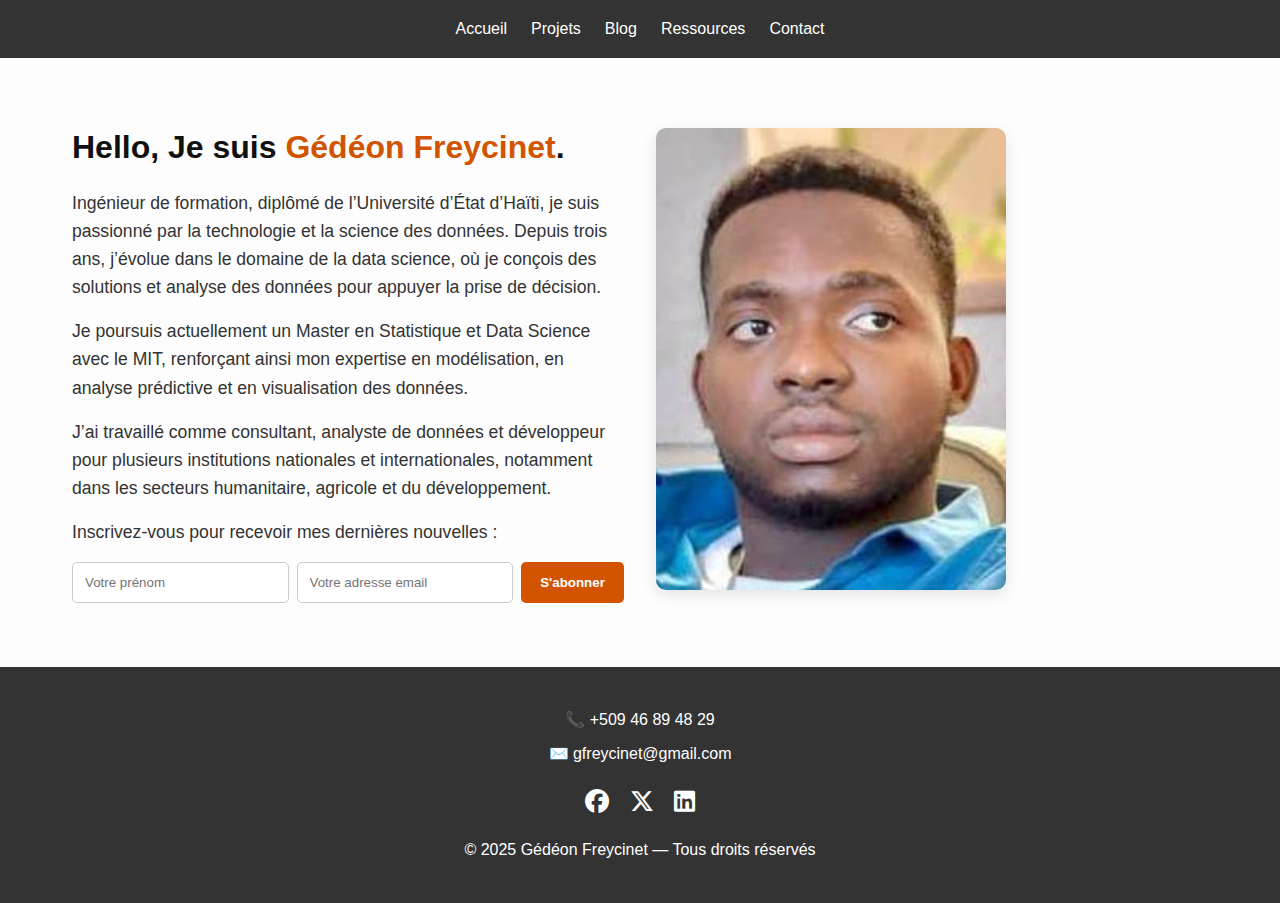
<file: index.html>
<!DOCTYPE html>
<html lang="fr">
<head>
  <meta charset="UTF-8" />
  <meta name="viewport" content="width=device-width, initial-scale=1.0"/>
  <title>Gédéon Freycinet</title>
  <link rel="stylesheet" href="CSS/styles.css">
  <link rel="stylesheet" href="https://cdnjs.cloudflare.com/ajax/libs/font-awesome/6.5.0/css/all.min.css" crossorigin="anonymous" referrerpolicy="no-referrer" />
</head>
<body>

  <!-- Navigation -->
  <nav class="navbar">
    <ul class="nav-links">
      <li><a href="index.html">Accueil</a></li>
      <li><a href="Project.html">Projets</a></li>
      <li><a href="blog.html">Blog</a></li>
      <li><a href="ressources.html">Ressources</a></li>
      <li><a href="contact.html">Contact</a></li>
    </ul>
  </nav>

  <!-- Bio + Image + Form -->
  <main>
    <section class="hero-grid">
      <div class="hero-text">
        <h1>Hello, Je suis <span>Gédéon Freycinet</span>.</h1>
        <p>
          Ingénieur de formation, diplômé de l’Université d’État d’Haïti, je suis passionné par la technologie et la science des données.
          Depuis trois ans, j’évolue dans le domaine de la data science, où je conçois des solutions et analyse des données pour appuyer la prise de décision.
        </p>
        <p>
          Je poursuis actuellement un Master en Statistique et Data Science avec le MIT, renforçant ainsi mon expertise en modélisation,
          en analyse prédictive et en visualisation des données.
        </p>
        <p>
          J’ai travaillé comme consultant, analyste de données et développeur pour plusieurs institutions nationales et internationales,
          notamment dans les secteurs humanitaire, agricole et du développement.
        </p>
        <p class="sub">Inscrivez-vous pour recevoir mes dernières nouvelles :</p>
        <form class="subscribe-form">
          <input type="text" placeholder="Votre prénom" required>
          <input type="email" placeholder="Votre adresse email" required>
          <button type="submit">S'abonner</button>
        </form>
      </div>

      <div class="hero-image">
        <img src="Image/Profil.jpeg" alt=" Photo de Gédéon Freycinet">
      </div>
    </section>
  </main>

  <!-- Footer -->
  <footer class="site-footer">
    <div class="footer-contact">
      <p><strong>📞</strong> +509 46 89 48 29</p>
      <p><strong>✉️</strong> <a href="mailto:gfreycinet@gmail.com">gfreycinet@gmail.com</a></p>
    </div>

    <div class="footer-social">
      <a href="#"><i class="fab fa-facebook"></i></a>
      <a href="#"><i class="fab fa-x-twitter"></i></a>
      <a href="#"><i class="fab fa-linkedin"></i></a>
    </div>

    <p class="footer-copy">© 2025 Gédéon Freycinet — Tous droits réservés</p>
  </footer>

</body>
</html>
</file>
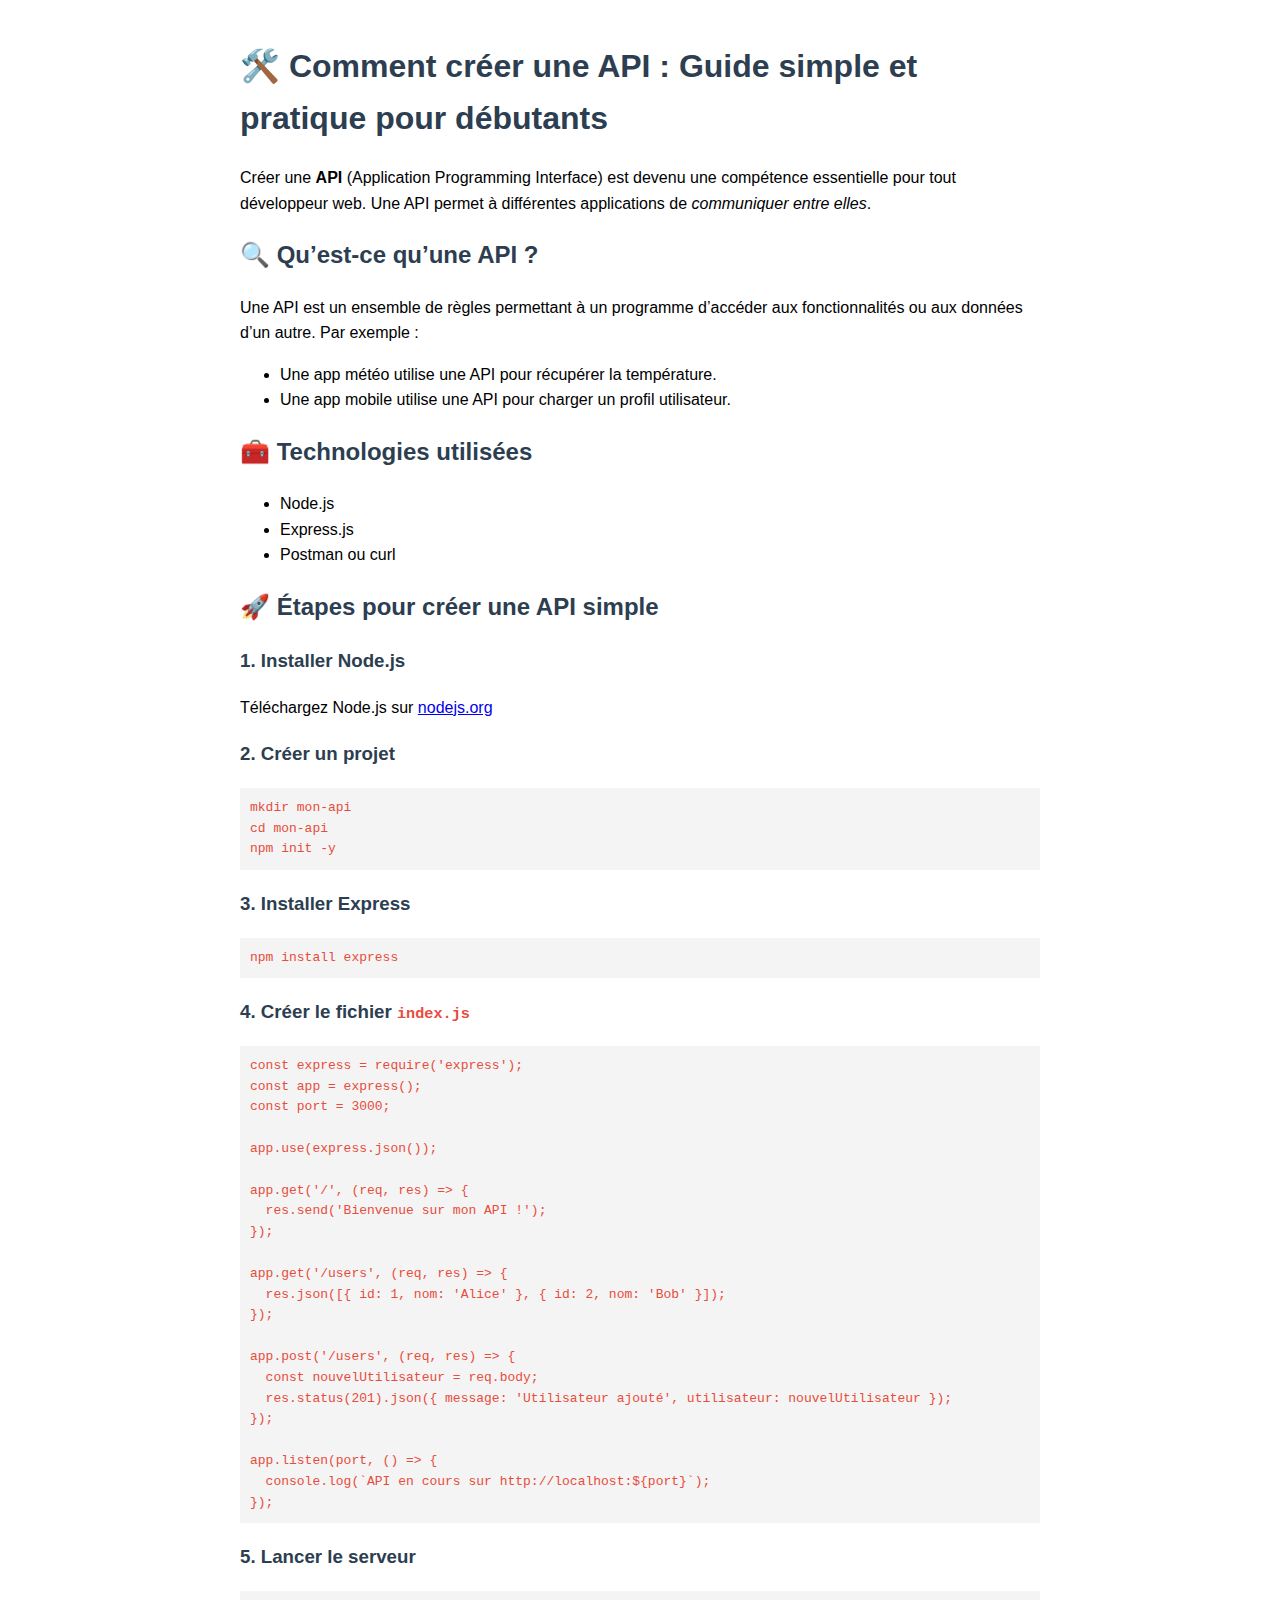
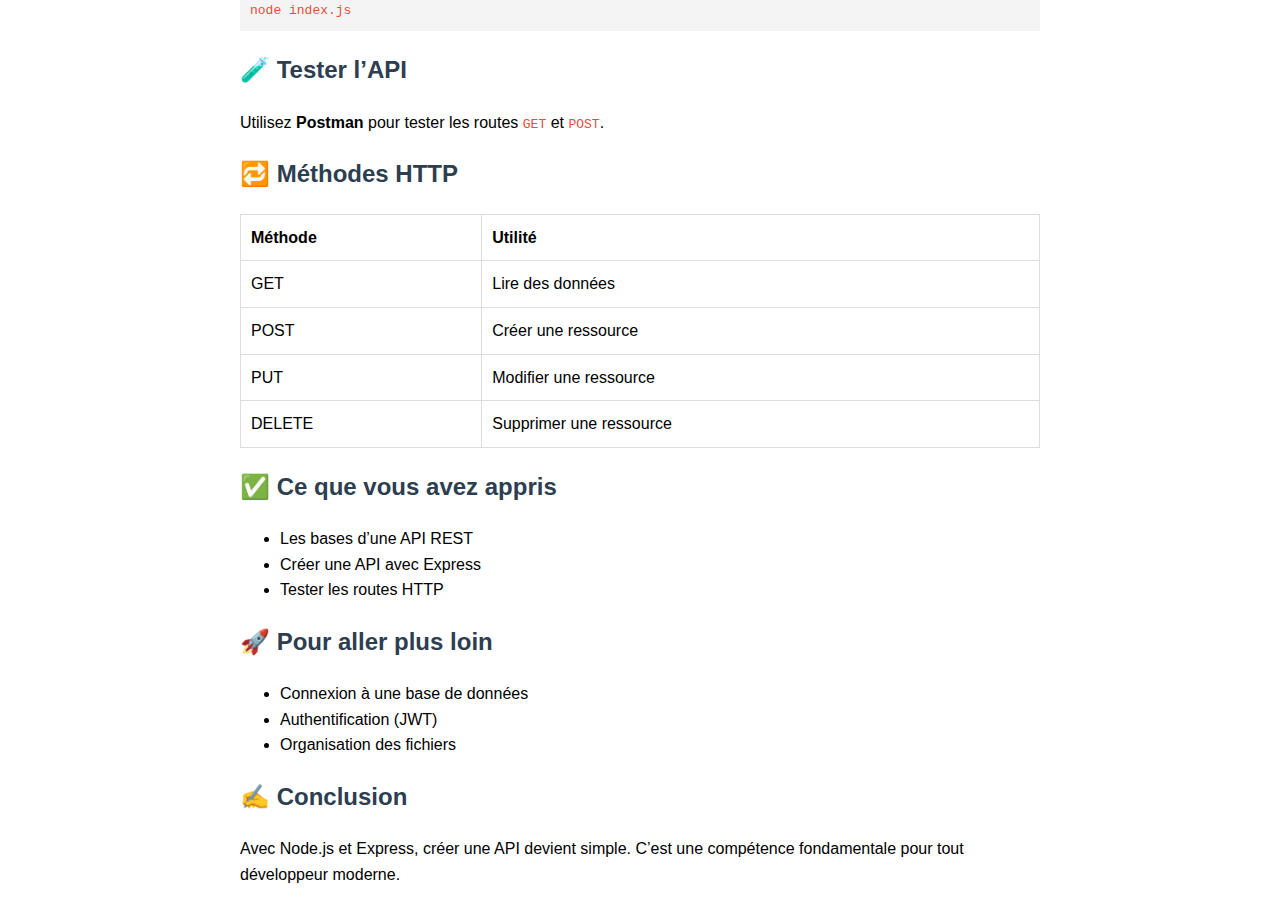
<file: API.html>
<!DOCTYPE html>
<html lang="fr">
<head>
  <meta charset="UTF-8">
  <meta name="viewport" content="width=device-width, initial-scale=1">
  <title>Créer une API avec Node.js</title>
  <style>
    body {
      font-family: Arial, sans-serif;
      line-height: 1.6;
      max-width: 800px;
      margin: auto;
      padding: 20px;
    }
    h1, h2, h3 {
      color: #2c3e50;
    }
    pre {
      background-color: #f4f4f4;
      padding: 10px;
      overflow-x: auto;
    }
    code {
      color: #e74c3c;
    }
    table {
      width: 100%;
      border-collapse: collapse;
      margin: 20px 0;
    }
    table, th, td {
      border: 1px solid #ddd;
    }
    th, td {
      padding: 10px;
      text-align: left;
    }
  </style>
</head>
<body>

  <h1>🛠️ Comment créer une API : Guide simple et pratique pour débutants</h1>

  <p>Créer une <strong>API</strong> (Application Programming Interface) est devenu une compétence essentielle pour tout développeur web. Une API permet à différentes applications de <em>communiquer entre elles</em>.</p>

  <h2>🔍 Qu’est-ce qu’une API ?</h2>
  <p>Une API est un ensemble de règles permettant à un programme d’accéder aux fonctionnalités ou aux données d’un autre. Par exemple :</p>
  <ul>
    <li>Une app météo utilise une API pour récupérer la température.</li>
    <li>Une app mobile utilise une API pour charger un profil utilisateur.</li>
  </ul>

  <h2>🧰 Technologies utilisées</h2>
  <ul>
    <li>Node.js</li>
    <li>Express.js</li>
    <li>Postman ou curl</li>
  </ul>

  <h2>🚀 Étapes pour créer une API simple</h2>

  <h3>1. Installer Node.js</h3>
  <p>Téléchargez Node.js sur <a href="https://nodejs.org/" target="_blank">nodejs.org</a></p>

  <h3>2. Créer un projet</h3>
  <pre><code>mkdir mon-api
cd mon-api
npm init -y</code></pre>

  <h3>3. Installer Express</h3>
  <pre><code>npm install express</code></pre>

  <h3>4. Créer le fichier <code>index.js</code></h3>
  <pre><code>const express = require('express');
const app = express();
const port = 3000;

app.use(express.json());

app.get('/', (req, res) => {
  res.send('Bienvenue sur mon API !');
});

app.get('/users', (req, res) => {
  res.json([{ id: 1, nom: 'Alice' }, { id: 2, nom: 'Bob' }]);
});

app.post('/users', (req, res) => {
  const nouvelUtilisateur = req.body;
  res.status(201).json({ message: 'Utilisateur ajouté', utilisateur: nouvelUtilisateur });
});

app.listen(port, () => {
  console.log(`API en cours sur http://localhost:${port}`);
});</code></pre>

  <h3>5. Lancer le serveur</h3>
  <pre><code>node index.js</code></pre>

  <h2>🧪 Tester l’API</h2>
  <p>Utilisez <strong>Postman</strong> pour tester les routes <code>GET</code> et <code>POST</code>.</p>

  <h2>🔁 Méthodes HTTP</h2>
  <table>
    <tr>
      <th>Méthode</th>
      <th>Utilité</th>
    </tr>
    <tr>
      <td>GET</td>
      <td>Lire des données</td>
    </tr>
    <tr>
      <td>POST</td>
      <td>Créer une ressource</td>
    </tr>
    <tr>
      <td>PUT</td>
      <td>Modifier une ressource</td>
    </tr>
    <tr>
      <td>DELETE</td>
      <td>Supprimer une ressource</td>
    </tr>
  </table>

  <h2>✅ Ce que vous avez appris</h2>
  <ul>
    <li>Les bases d’une API REST</li>
    <li>Créer une API avec Express</li>
    <li>Tester les routes HTTP</li>
  </ul>

  <h2>🚀 Pour aller plus loin</h2>
  <ul>
    <li>Connexion à une base de données</li>
    <li>Authentification (JWT)</li>
    <li>Organisation des fichiers</li>
  </ul>

  <h2>✍️ Conclusion</h2>
  <p>Avec Node.js et Express, créer une API devient simple. C’est une compétence fondamentale pour tout développeur moderne.</p>

</body>
</html>
</file>
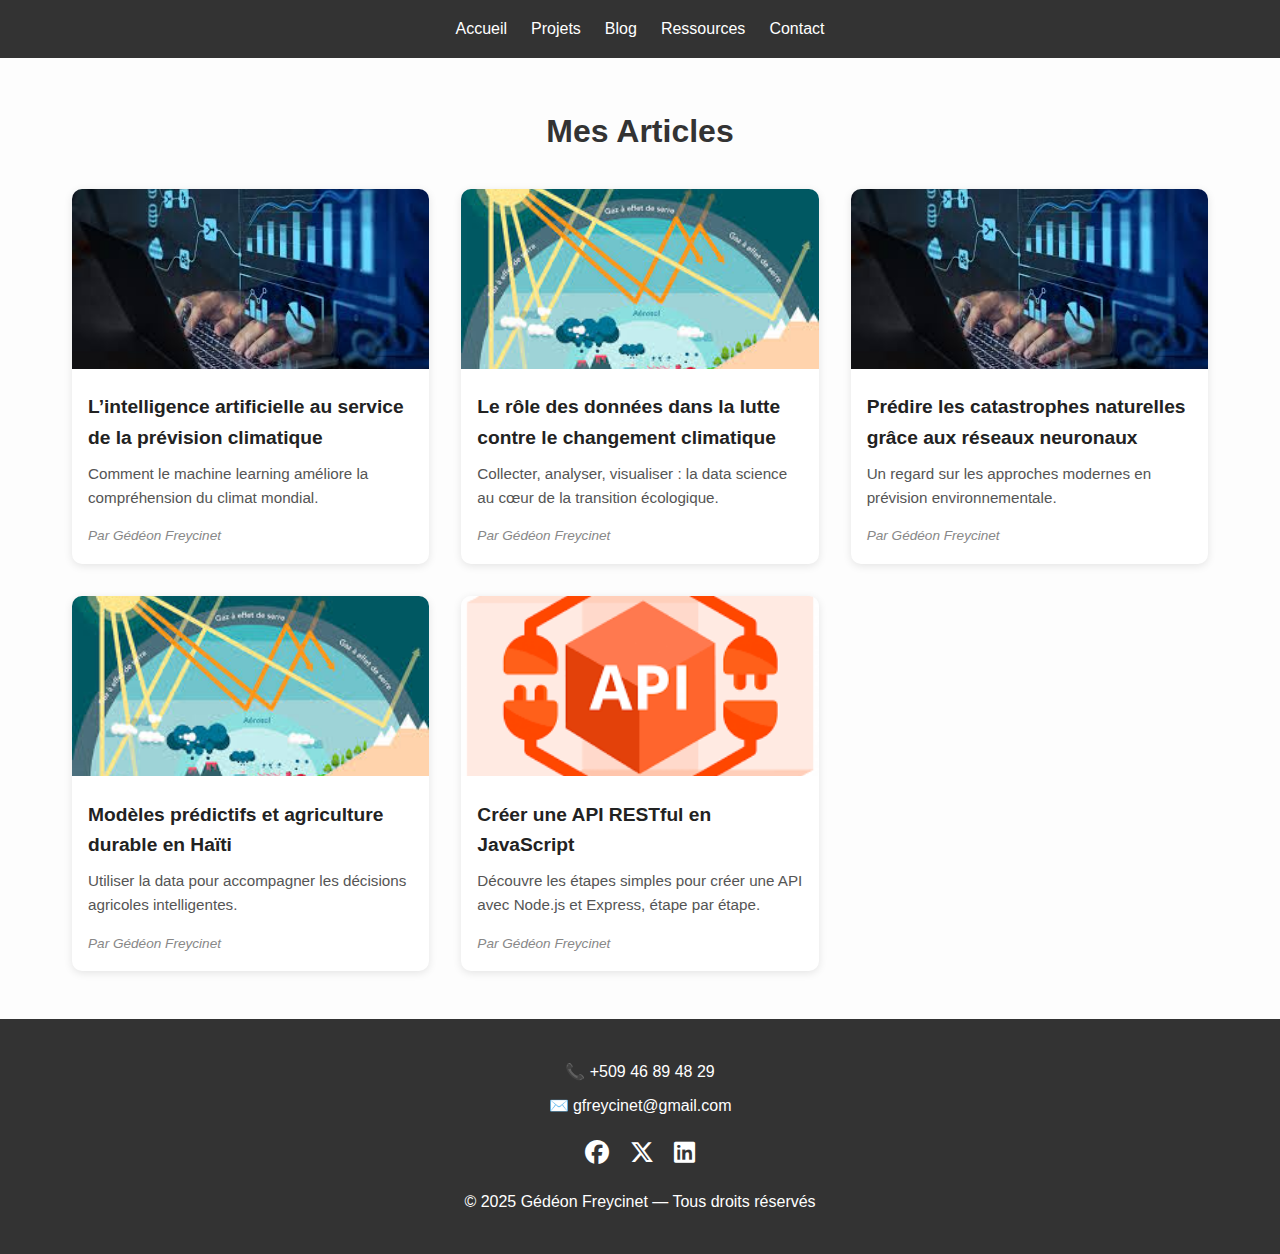
<file: blog.html>
<!DOCTYPE html>
<html lang="fr">
<head>
  <meta charset="UTF-8" />
  <meta name="viewport" content="width=device-width, initial-scale=1.0"/>
  <title>Blog - Gédéon Freycinet</title>
  <link rel="stylesheet" href="CSS/styles.css">
  <link rel="stylesheet" href="https://cdnjs.cloudflare.com/ajax/libs/font-awesome/6.5.0/css/all.min.css" crossorigin="anonymous" referrerpolicy="no-referrer" />
</head>
<body>

  <!-- Navigation -->
  <nav class="navbar">
    <ul class="nav-links">
      <li><a href="index.html">Accueil</a></li>
      <li><a href="Project.html">Projets</a></li>
      <li><a href="blog.html">Blog</a></li>
      <li><a href="ressources.html">Ressources</a></li>
      <li><a href="contact.html">Contact</a></li>
    </ul>
  </nav>

  <!-- Blog Grid -->
  <main>
    <section class="blog-section">
      <h2>Mes Articles</h2>
      <div class="blog-grid">

        <div class="blog-card">
          <img src="Image/data-science.jpeg" alt="Article Data Science">
          <div class="blog-content">
            <h3>L’intelligence artificielle au service de la prévision climatique</h3>
            <p>Comment le machine learning améliore la compréhension du climat mondial.</p>
            <span>Par Gédéon Freycinet</span>
          </div>
        </div>

        <div class="blog-card">
          <img src="Image/climate.jpeg" alt="Réchauffement climatique">
          <div class="blog-content">
            <h3>Le rôle des données dans la lutte contre le changement climatique</h3>
            <p>Collecter, analyser, visualiser : la data science au cœur de la transition écologique.</p>
            <span>Par Gédéon Freycinet</span>
          </div>
        </div>

        <div class="blog-card">
          <img src="Image/data-science.jpeg" alt="Deep Learning">
          <div class="blog-content">
            <h3>Prédire les catastrophes naturelles grâce aux réseaux neuronaux</h3>
            <p>Un regard sur les approches modernes en prévision environnementale.</p>
            <span>Par Gédéon Freycinet</span>
          </div>
        </div>

        <div class="blog-card">
          <img src="Image/climate.jpeg" alt="Modèles prédictifs">
          <div class="blog-content">
            <h3>Modèles prédictifs et agriculture durable en Haïti</h3>
            <p>Utiliser la data pour accompagner les décisions agricoles intelligentes.</p>
            <span>Par Gédéon Freycinet</span>
          </div>
        </div>

        <!-- Nouvel article API -->
        <div class="blog-card">
          <a href="API.html">
            <img src="Image/API.jpeg" alt="Créer une API">
          </a>
          <div class="blog-content">
            <h3>Créer une API RESTful en JavaScript</h3>
            <p>Découvre les étapes simples pour créer une API avec Node.js et Express, étape par étape.</p>
            <span>Par Gédéon Freycinet</span>
          </div>
        </div>

      </div>
    </section>
  </main>

  <!-- Footer -->
  <footer class="site-footer">
    <div class="footer-contact">
      <p><strong>📞</strong> +509 46 89 48 29</p>
      <p><strong>✉️</strong> <a href="mailto:gfreycinet@gmail.com">gfreycinet@gmail.com</a></p>
    </div>
    <div class="footer-social">
      <a href="#"><i class="fab fa-facebook"></i></a>
      <a href="#"><i class="fab fa-x-twitter"></i></a>
      <a href="#"><i class="fab fa-linkedin"></i></a>
    </div>
    <p class="footer-copy">© 2025 Gédéon Freycinet — Tous droits réservés</p>
  </footer>

</body>
</html>
</file>
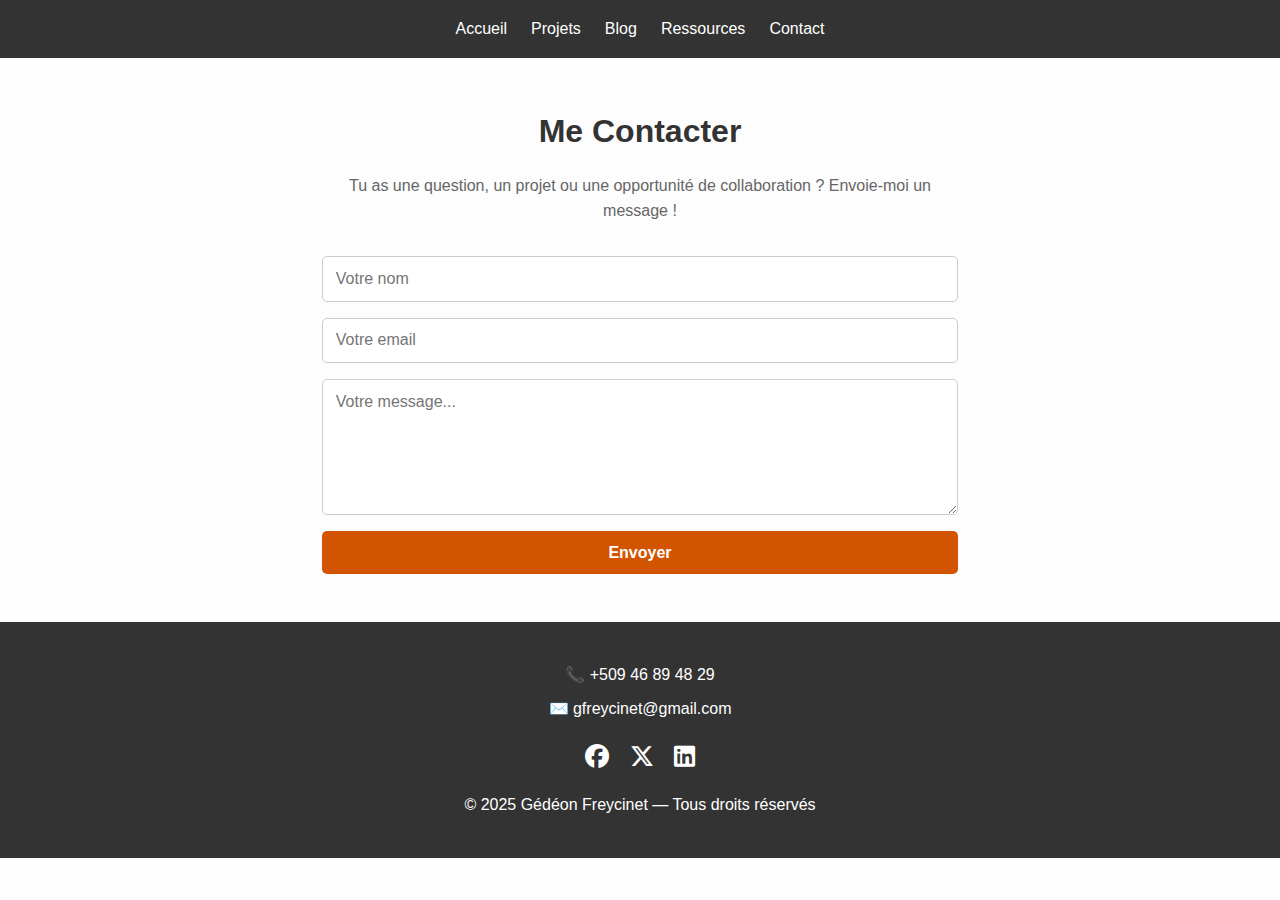
<file: contact.html>
<!DOCTYPE html>
<html lang="fr">
<head>
  <meta charset="UTF-8" />
  <meta name="viewport" content="width=device-width, initial-scale=1.0"/>
  <title>Contact - Gédéon Freycinet</title>
  <link rel="stylesheet" href="CSS/styles.css">
  <link rel="stylesheet" href="https://cdnjs.cloudflare.com/ajax/libs/font-awesome/6.5.0/css/all.min.css" crossorigin="anonymous" referrerpolicy="no-referrer" />
</head>
<body>

  <!-- Navigation -->
  <nav class="navbar">
    <ul class="nav-links">
      <li><a href="index.html">Accueil</a></li>
      <li><a href="Project.html">Projets</a></li>
      <li><a href="blog.html">Blog</a></li>
      <li><a href="ressources.html">Ressources</a></li>
      <li><a href="contact.html">Contact</a></li>
    </ul>
  </nav>

  <!-- Contact Section -->
  <main>
    <section class="contact-section">
      <h2>Me Contacter</h2>
      <p class="contact-intro">Tu as une question, un projet ou une opportunité de collaboration ? Envoie-moi un message !</p>

      <form class="contact-form" action="#" method="POST">
        <input type="text" name="nom" placeholder="Votre nom" required>
        <input type="email" name="email" placeholder="Votre email" required>
        <textarea name="message" placeholder="Votre message..." rows="6" required></textarea>
        <button type="submit">Envoyer</button>
      </form>
    </section>
  </main>

  <!-- Footer -->
  <footer class="site-footer">
    <div class="footer-contact">
      <p><strong>📞</strong> +509 46 89 48 29</p>
      <p><strong>✉️</strong> <a href="mailto:gfreycinet@gmail.com">gfreycinet@gmail.com</a></p>
    </div>
    <div class="footer-social">
      <a href="#"><i class="fab fa-facebook"></i></a>
      <a href="#"><i class="fab fa-x-twitter"></i></a>
      <a href="#"><i class="fab fa-linkedin"></i></a>
    </div>
    <p class="footer-copy">© 2025 Gédéon Freycinet — Tous droits réservés</p>
  </footer>

</body>
</html>
</file>
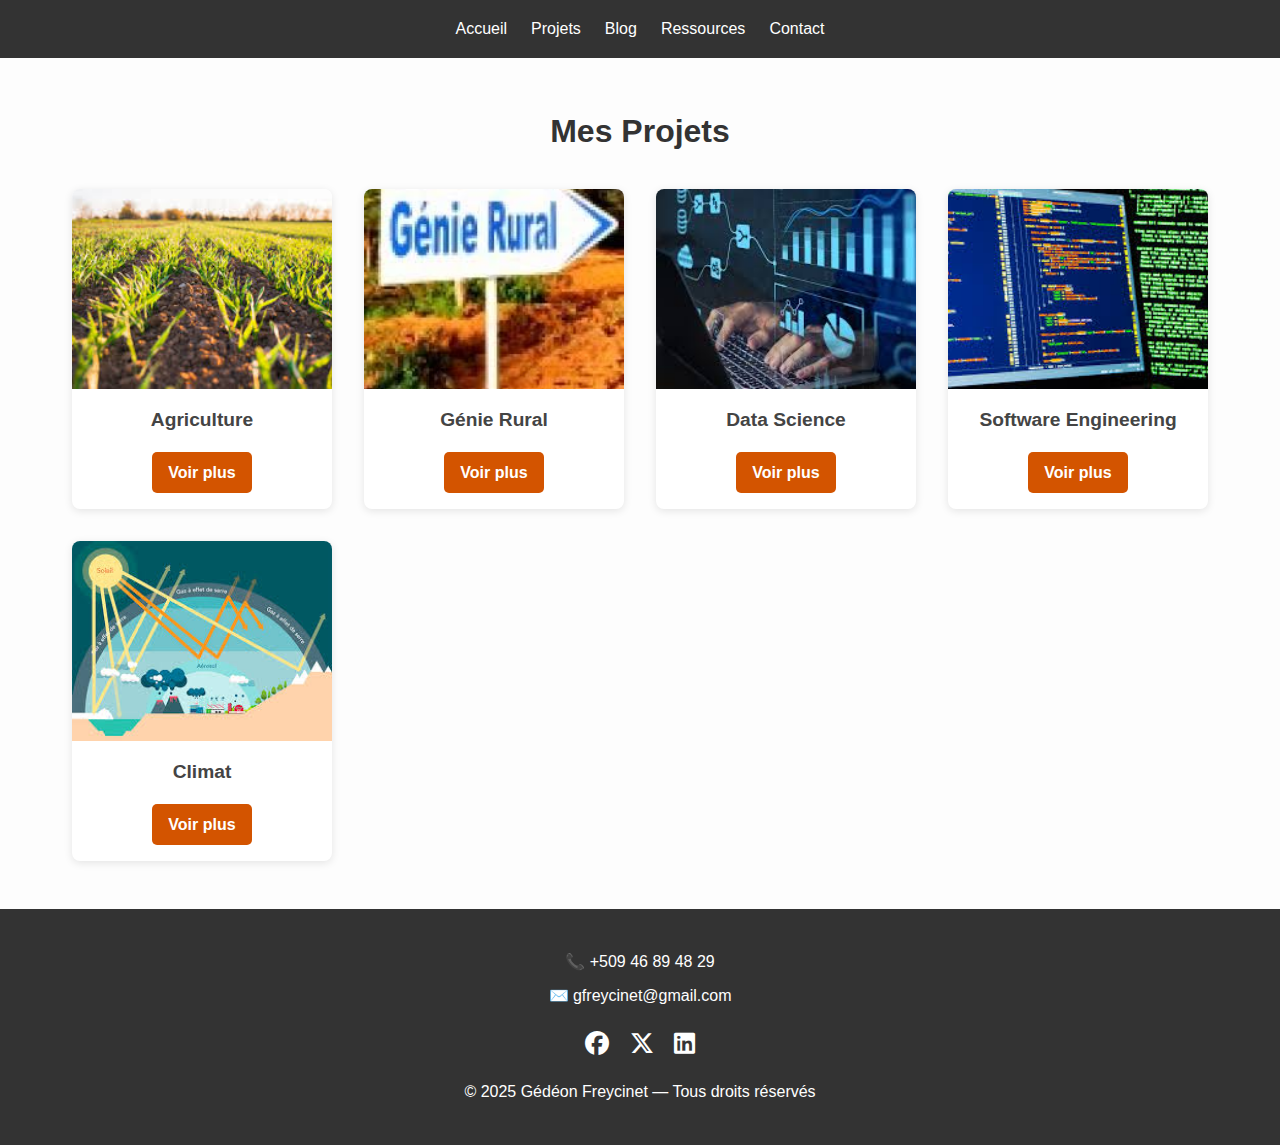
<file: Project.html>
<!DOCTYPE html>
<html lang="fr">
<head>
  <meta charset="UTF-8" />
  <meta name="viewport" content="width=device-width, initial-scale=1.0"/>
  <title>Projets - Gédéon Freycinet</title>
  <link rel="stylesheet" href="CSS/styles.css">
  <link rel="stylesheet" href="https://cdnjs.cloudflare.com/ajax/libs/font-awesome/6.5.0/css/all.min.css" crossorigin="anonymous" referrerpolicy="no-referrer" />
</head>
<body>

  <!-- Navigation -->
  <nav class="navbar">
    <ul class="nav-links">
      <li><a href="index.html">Accueil</a></li>
      <li><a href="Project.html">Projets</a></li>
      <li><a href="blog.html">Blog</a></li>
      <li><a href="ressources.html">Ressources</a></li>
      <li><a href="contact.html">Contact</a></li>
    </ul>
  </nav>

  <!-- Projets Grid -->
  <main>
    <section class="projects-section">
      <h2>Mes Projets</h2>
      <div class="projects-grid">
        <div class="project-card">
          <img src="Image/agriculture.jpeg" alt="Agriculture">
          <h3>Agriculture</h3>
          <a href="#" class="project-btn">Voir plus</a>
        </div>
        <div class="project-card">
          <img src="Image/Genie-rural.jpeg" alt="Génie Rural">
          <h3>Génie Rural</h3>
          <a href="#" class="project-btn">Voir plus</a>
        </div>
        <div class="project-card">
          <img src="Image/data-science.jpeg" alt="Data Science">
          <h3>Data Science</h3>
          <a href="#" class="project-btn">Voir plus</a>
        </div>
        <div class="project-card">
          <img src="Image/Software-engineering.jpeg" alt="Software Engineering">
          <h3>Software Engineering</h3>
          <a href="#" class="project-btn">Voir plus</a>
        </div>
        <div class="project-card">
          <img src="Image/climate.jpeg" alt="Climat">
          <h3>Climat</h3>
          <a href="#" class="project-btn">Voir plus</a>
        </div>
      </div>
    </section>
  </main>

  <!-- Footer -->
  <footer class="site-footer">
    <div class="footer-contact">
      <p><strong>📞</strong> +509 46 89 48 29</p>
      <p><strong>✉️</strong> <a href="mailto:gfreycinet@gmail.com">gfreycinet@gmail.com</a></p>
    </div>

    <div class="footer-social">
      <a href="#"><i class="fab fa-facebook"></i></a>
      <a href="#"><i class="fab fa-x-twitter"></i></a>
      <a href="#"><i class="fab fa-linkedin"></i></a>
    </div>

    <p class="footer-copy">© 2025 Gédéon Freycinet — Tous droits réservés</p>
  </footer>

</body>
</html>
</file>
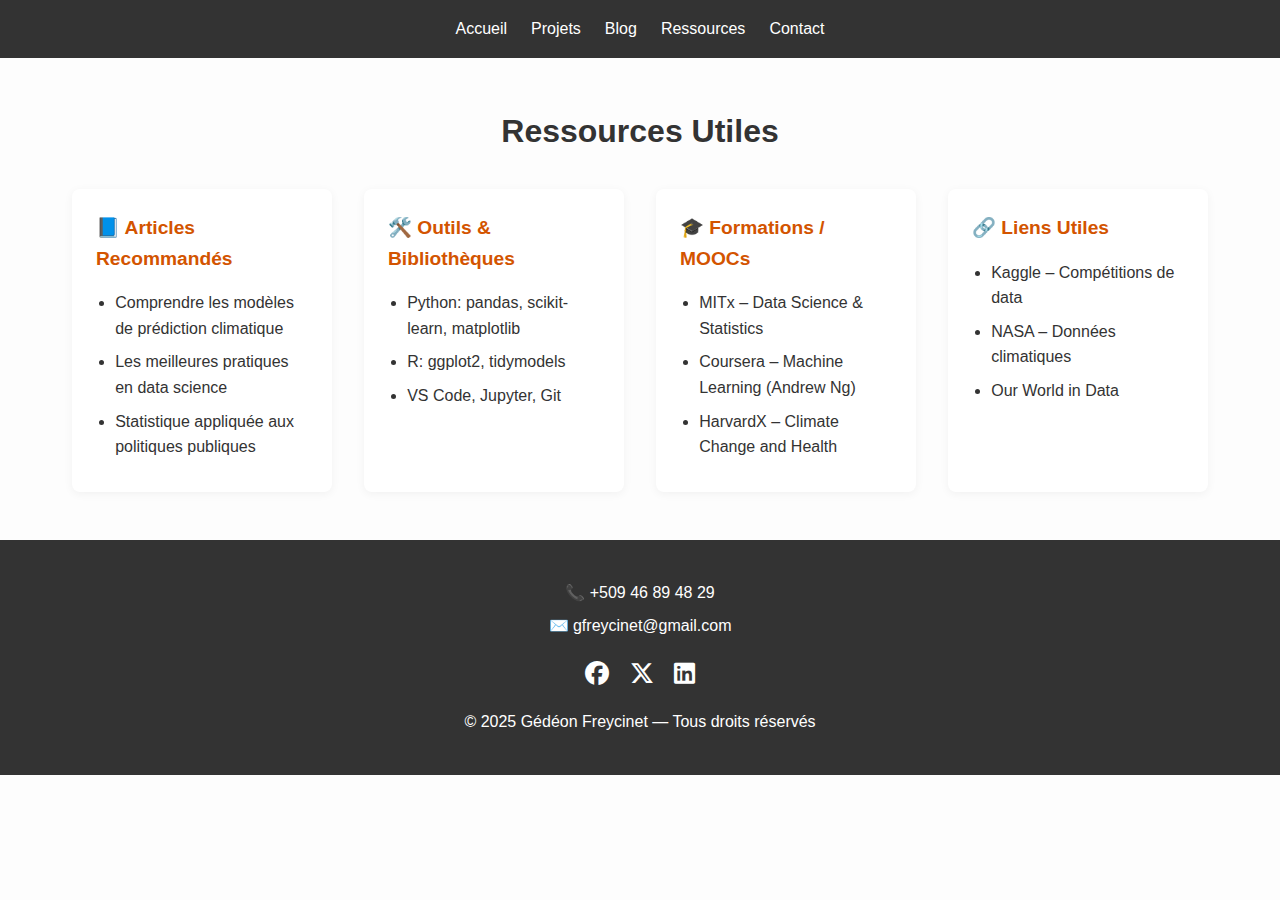
<file: ressources.html>
<!DOCTYPE html>
<html lang="fr">
<head>
  <meta charset="UTF-8" />
  <meta name="viewport" content="width=device-width, initial-scale=1.0"/>
  <title>Ressources - Gédéon Freycinet</title>
  <link rel="stylesheet" href="CSS/styles.css">
  <link rel="stylesheet" href="https://cdnjs.cloudflare.com/ajax/libs/font-awesome/6.5.0/css/all.min.css" crossorigin="anonymous" referrerpolicy="no-referrer" />
</head>
<body>

  <!-- Navigation -->
  <nav class="navbar">
    <ul class="nav-links">
      <li><a href="index.html">Accueil</a></li>
      <li><a href="Project.html">Projets</a></li>
      <li><a href="blog.html">Blog</a></li>
      <li><a href="ressources.html">Ressources</a></li>
      <li><a href="contact.html">Contact</a></li>
    </ul>
  </nav>

  <!-- Ressources Section -->
  <main>
    <section class="resources-section">
      <h2>Ressources Utiles</h2>
      <div class="resources-grid">

        <div class="resource-card">
          <h3>📘 Articles Recommandés</h3>
          <ul>
            <li><a href="#">Comprendre les modèles de prédiction climatique</a></li>
            <li><a href="#">Les meilleures pratiques en data science</a></li>
            <li><a href="#">Statistique appliquée aux politiques publiques</a></li>
          </ul>
        </div>

        <div class="resource-card">
          <h3>🛠️ Outils & Bibliothèques</h3>
          <ul>
            <li>Python: pandas, scikit-learn, matplotlib</li>
            <li>R: ggplot2, tidymodels</li>
            <li>VS Code, Jupyter, Git</li>
          </ul>
        </div>

        <div class="resource-card">
          <h3>🎓 Formations / MOOCs</h3>
          <ul>
            <li><a href="#">MITx – Data Science & Statistics</a></li>
            <li><a href="#">Coursera – Machine Learning (Andrew Ng)</a></li>
            <li><a href="#">HarvardX – Climate Change and Health</a></li>
          </ul>
        </div>

        <div class="resource-card">
          <h3>🔗 Liens Utiles</h3>
          <ul>
            <li><a href="https://kaggle.com" target="_blank">Kaggle – Compétitions de data</a></li>
            <li><a href="https://climate.nasa.gov" target="_blank">NASA – Données climatiques</a></li>
            <li><a href="https://ourworldindata.org" target="_blank">Our World in Data</a></li>
          </ul>
        </div>

      </div>
    </section>
  </main>

  <!-- Footer -->
  <footer class="site-footer">
    <div class="footer-contact">
      <p><strong>📞</strong> +509 46 89 48 29</p>
      <p><strong>✉️</strong> <a href="mailto:gfreycinet@gmail.com">gfreycinet@gmail.com</a></p>
    </div>
    <div class="footer-social">
      <a href="#"><i class="fab fa-facebook"></i></a>
      <a href="#"><i class="fab fa-x-twitter"></i></a>
      <a href="#"><i class="fab fa-linkedin"></i></a>
    </div>
    <p class="footer-copy">© 2025 Gédéon Freycinet — Tous droits réservés</p>
  </footer>

</body>
</html>
</file>
<file: CSS/styles.css>
/* RESET */
* {
    margin: 0;
    padding: 0;
    box-sizing: border-box;
  }
  
  body {
    font-family: Arial, sans-serif;
    line-height: 1.6;
    background-color: #fdfdfd;
    color: #333;
  }
  
  /* NAVBAR */
  .navbar {
    display: flex;
    justify-content: center;
    background-color: #333;
    padding: 1rem 2rem;
    flex-wrap: wrap;
  }
  
  .nav-links {
    list-style: none;
    display: flex;
    gap: 1.5rem;
  }
  
  .nav-links a {
    color: white;
    text-decoration: none;
    font-weight: 500;
  }
  
  .nav-links a:hover {
    text-decoration: underline;
  }
  
  /* HERO GRID SECTION */
  .hero-grid {
    display: grid;
    grid-template-columns: repeat(auto-fit, minmax(300px, 1fr));
    align-items: center;
    gap: 2rem;
    padding: 4rem 2rem;
    max-width: 1200px;
    margin: auto;
  }
  
  .hero-text h1 {
    font-size: 2rem;
    margin-bottom: 1rem;
    color: #111;
  }
  
  .hero-text h1 span {
    color: #d35400;
    font-weight: bold;
  }
  
  .hero-text p {
    font-size: 1.1rem;
    margin-bottom: 1rem;
  }
  
  .hero-image img {
    width: 100%;
    max-width: 350px;
    border-radius: 10px;
    box-shadow: 0 5px 15px rgba(0,0,0,0.1);
  }
  
  /* FORMULAIRE */
  .subscribe-form {
    display: flex;
    flex-wrap: wrap;
    gap: 0.5rem;
    margin-top: 1rem;
  }
  
  .subscribe-form input[type="text"],
  .subscribe-form input[type="email"] {
    flex: 1 1 200px;
    padding: 0.75rem;
    border: 1px solid #ccc;
    border-radius: 5px;
  }
  
  .subscribe-form button {
    padding: 0.75rem 1.2rem;
    background-color: #d35400;
    color: white;
    border: none;
    border-radius: 5px;
    font-weight: bold;
    cursor: pointer;
  }
  
  .subscribe-form button:hover {
    background-color: #a04000;
  }
  
  /* FOOTER */
  .site-footer {
    background-color: #333;
    color: white;
    padding: 2rem 1rem;
    text-align: center;
  }
  
  .footer-contact p,
  .footer-copy {
    margin: 0.5rem 0;
  }
  
  .footer-contact a {
    color: white;
    text-decoration: none;
  }
  
  .footer-contact a:hover {
    text-decoration: underline;
  }
  
  .footer-social {
    margin: 1rem 0;
  }
  
  .footer-social a {
    margin: 0 0.5rem;
    font-size: 1.5rem;
    color: white;
    transition: color 0.3s ease;
  }
  
  .footer-social a:hover {
    color: #d35400;
  }
  
  /* SECTION PROJETS */
  .projects-section {
    max-width: 1200px;
    margin: 3rem auto;
    padding: 0 2rem;
  }
  
  .projects-section h2 {
    text-align: center;
    font-size: 2rem;
    margin-bottom: 2rem;
    color: #333;
  }
  
  .projects-grid {
    display: grid;
    grid-template-columns: repeat(auto-fit, minmax(250px, 1fr));
    gap: 2rem;
  }
  
  .project-card {
    background-color: #fff;
    border-radius: 8px;
    box-shadow: 0 2px 8px rgba(0,0,0,0.1);
    overflow: hidden;
    display: flex;
    flex-direction: column;
    align-items: center;
    transition: transform 0.3s ease;
    padding-bottom: 1rem;
  }
  
  .project-card:hover {
    transform: scale(1.03);
  }
  
  .project-card img {
    width: 100%;
    height: 200px;
    object-fit: cover;
  }
  
  .project-card h3 {
    padding: 1rem 0 0 0;
    font-size: 1.2rem;
    color: #444;
  }
  
  /* BOUTON "VOIR PLUS" */
  .project-btn {
    display: inline-block;
    margin-top: 1rem;
    padding: 0.5rem 1rem;
    background-color: #d35400;
    color: #fff;
    text-decoration: none;
    border-radius: 5px;
    transition: background-color 0.3s ease;
    font-weight: bold;
  }
  
  .project-btn:hover {
    background-color: #a04000;
  }
 
  .blog-section {
    max-width: 1200px;
    margin: 3rem auto;
    padding: 0 2rem;
  }
  
  .blog-section h2 {
    text-align: center;
    font-size: 2rem;
    margin-bottom: 2rem;
    color: #333;
  }
  
  .blog-grid {
    display: grid;
    gap: 2rem;
    grid-template-columns: repeat(auto-fit, minmax(280px, 1fr));
  }
  
  .blog-card {
    background-color: #fff;
    border-radius: 10px;
    box-shadow: 0 2px 8px rgba(0,0,0,0.1);
    overflow: hidden;
    transition: transform 0.3s ease;
  }
  
  .blog-card:hover {
    transform: scale(1.02);
  }
  
  .blog-card img {
    width: 100%;
    height: 180px;
    object-fit: cover;
  }
  
  .blog-content {
    padding: 1rem;
  }
  
  .blog-content h3 {
    font-size: 1.2rem;
    color: #222;
    margin-bottom: 0.5rem;
  }
  
  .blog-content p {
    font-size: 0.95rem;
    color: #555;
    margin-bottom: 0.75rem;
  }
  
  .blog-content span {
    font-size: 0.85rem;
    color: #888;
    font-style: italic;
  }
  .resources-section {
    max-width: 1200px;
    margin: 3rem auto;
    padding: 0 2rem;
  }
  
  .resources-section h2 {
    text-align: center;
    font-size: 2rem;
    margin-bottom: 2rem;
    color: #333;
  }
  
  .resources-grid {
    display: grid;
    grid-template-columns: repeat(auto-fit, minmax(250px, 1fr));
    gap: 2rem;
  }
  
  .resource-card {
    background-color: #fff;
    border-radius: 8px;
    padding: 1.5rem;
    box-shadow: 0 2px 10px rgba(0,0,0,0.05);
  }
  
  .resource-card h3 {
    margin-bottom: 1rem;
    font-size: 1.2rem;
    color: #d35400;
  }
  
  .resource-card ul {
    list-style-type: disc;
    padding-left: 1.2rem;
  }
  
  .resource-card ul li {
    margin-bottom: 0.5rem;
  }
  
  .resource-card a {
    color: #333;
    text-decoration: none;
  }
  
  .resource-card a:hover {
    text-decoration: underline;
    color: #d35400;
  }
  .contact-section {
  max-width: 700px;
  margin: 3rem auto;
  padding: 0 2rem;
  text-align: center;
}

.contact-section h2 {
  font-size: 2rem;
  margin-bottom: 1rem;
  color: #333;
}

.contact-intro {
  margin-bottom: 2rem;
  color: #666;
  font-size: 1rem;
}

.contact-form {
  display: flex;
  flex-direction: column;
  gap: 1rem;
}

.contact-form input,
.contact-form textarea {
  padding: 0.8rem;
  border: 1px solid #ccc;
  border-radius: 5px;
  font-family: inherit;
  font-size: 1rem;
}

.contact-form button {
  background-color: #d35400;
  color: white;
  border: none;
  padding: 0.8rem 1rem;
  font-size: 1rem;
  border-radius: 5px;
  cursor: pointer;
  font-weight: bold;
  transition: background-color 0.3s ease;
}

.contact-form button:hover {
  background-color: #a04000;
}
</file>
